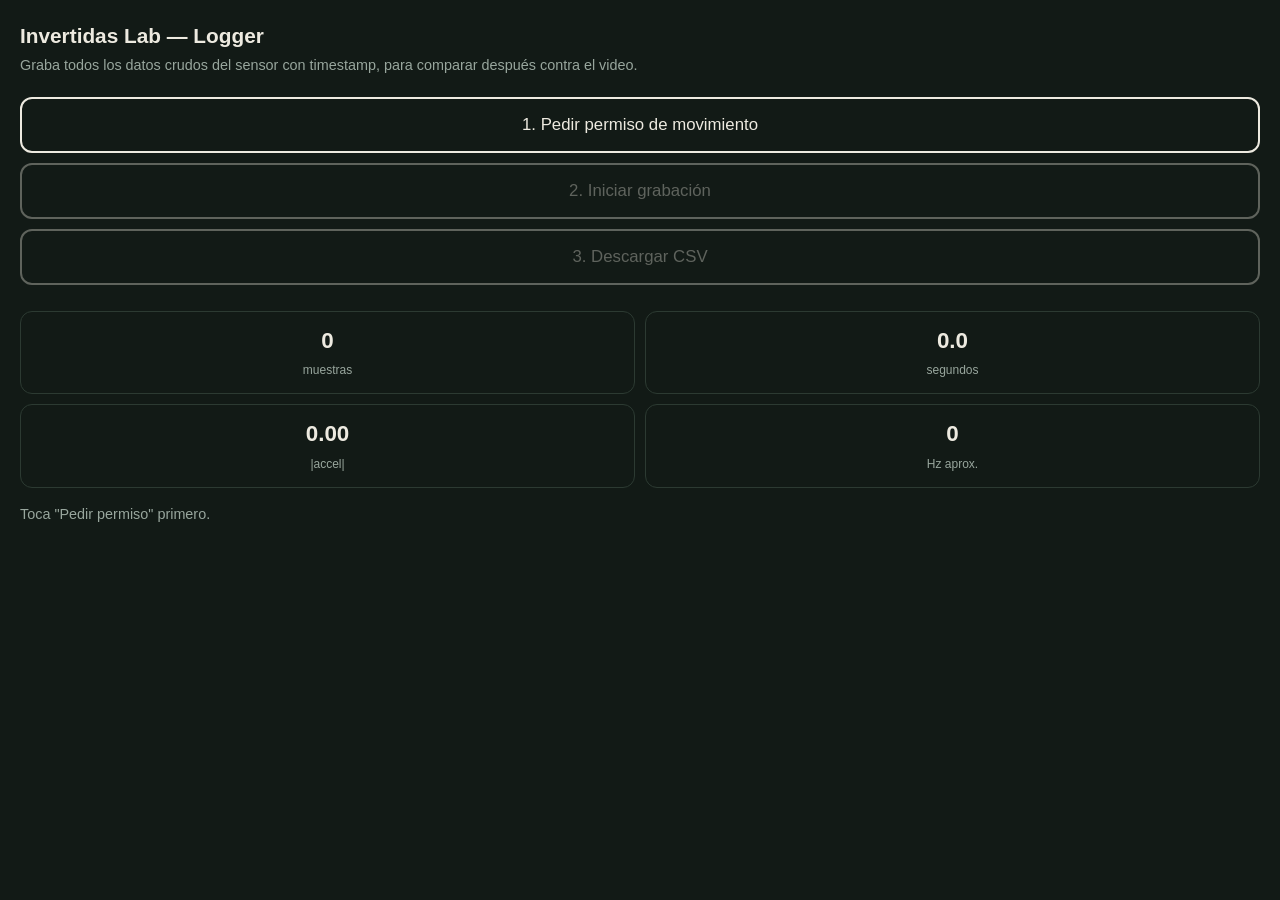
<file: lab/logger.html>
<!DOCTYPE html>
<html lang="es">
<head>
<meta charset="utf-8">
<meta name="viewport" content="width=device-width, initial-scale=1, viewport-fit=cover">
<title>Invertidas Lab — Logger</title>
<style>
  body{margin:0;background:#121A16;color:#EDEAE0;font-family:-apple-system,"Helvetica Neue",Arial,sans-serif;padding:20px;line-height:1.5}
  h1{font-size:1.3rem;margin:0 0 4px}
  p.sub{color:#98A69D;margin:0 0 20px;font-size:.9rem}
  button{font-size:1.05rem;padding:16px;width:100%;border-radius:12px;border:2px solid #EDEAE0;background:transparent;color:#EDEAE0;margin-bottom:10px}
  button:disabled{opacity:.35}
  button.grabando{background:#5FBF8C;border-color:#5FBF8C;color:#121A16;font-weight:bold}
  .datos{display:grid;grid-template-columns:1fr 1fr;gap:10px;margin:16px 0}
  .dato{border:1px solid #2C3A32;border-radius:12px;padding:12px;text-align:center}
  .dato b{display:block;font-size:1.4rem;font-variant-numeric:tabular-nums}
  .dato span{color:#98A69D;font-size:.75rem}
  #estado{font-size:.9rem;color:#98A69D;min-height:1.4em}
</style>
</head>
<body>
  <h1>Invertidas Lab — Logger</h1>
  <p class="sub">Graba todos los datos crudos del sensor con timestamp, para comparar después contra el video.</p>

  <button id="btnPermiso">1. Pedir permiso de movimiento</button>
  <button id="btnGrabar" disabled>2. Iniciar grabación</button>
  <button id="btnDescargar" disabled>3. Descargar CSV</button>

  <div class="datos">
    <div class="dato"><b id="dMuestras">0</b><span>muestras</span></div>
    <div class="dato"><b id="dTiempo">0.0</b><span>segundos</span></div>
    <div class="dato"><b id="dMag">0.00</b><span>|accel|</span></div>
    <div class="dato"><b id="dHz">0</b><span>Hz aprox.</span></div>
  </div>

  <p id="estado">Toca "Pedir permiso" primero.</p>

<script>
(function(){
  "use strict";
  var btnPermiso=document.getElementById("btnPermiso");
  var btnGrabar=document.getElementById("btnGrabar");
  var btnDescargar=document.getElementById("btnDescargar");
  var estadoEl=document.getElementById("estado");
  var dMuestras=document.getElementById("dMuestras");
  var dTiempo=document.getElementById("dTiempo");
  var dMag=document.getElementById("dMag");
  var dHz=document.getElementById("dHz");

  var grabando=false;
  var t0=0;
  var muestras=[]; // {t_ms, wall_ms, ax, ay, az, mag, gx, gy, gz}
  var permisoOk=false;
  var wakeLock=null;

  function pedirWakeLock(){
    if(!navigator.wakeLock) return;
    navigator.wakeLock.request("screen").then(function(w){
      wakeLock=w;
      w.addEventListener("release",function(){ wakeLock=null; });
    }).catch(function(){});
  }
  document.addEventListener("visibilitychange",function(){
    if(document.visibilityState==="visible"&&grabando) pedirWakeLock();
  });

  var ultimaMuestra=0;
  setInterval(function(){
    if(!grabando) return;
    if(performance.now()-ultimaMuestra>2000){
      estadoEl.textContent="⚠ El sensor dejó de responder hace "+Math.round((performance.now()-ultimaMuestra)/1000)+"s (¿pantalla bloqueada?)";
    }
  },1000);

  function onMotion(ev){
    if(!grabando) return;
    ultimaMuestra=performance.now();
    var a=ev.accelerationIncludingGravity;
    if(!a||a.x===null||typeof a.x!=="number") return;
    var r=ev.rotationRate||{};
    var mag=Math.sqrt(a.x*a.x+a.y*a.y+a.z*a.z);
    var t=performance.now()-t0;
    muestras.push({
      t_ms:t, wall_ms:Date.now(),
      ax:a.x, ay:a.y, az:a.z, mag:mag,
      gx:(r.alpha||0), gy:(r.beta||0), gz:(r.gamma||0)
    });
    dMuestras.textContent=muestras.length;
    dTiempo.textContent=(t/1000).toFixed(1);
    dMag.textContent=mag.toFixed(2);
    if(muestras.length>5){
      var dtProm=t/muestras.length;
      dHz.textContent=dtProm>0?Math.round(1000/dtProm):0;
    }
  }

  btnPermiso.addEventListener("click",function(){
    if(!window.DeviceMotionEvent){
      estadoEl.textContent="Este navegador no entrega datos de movimiento.";
      return;
    }
    if(typeof DeviceMotionEvent.requestPermission==="function"){
      DeviceMotionEvent.requestPermission().then(function(res){
        if(res==="granted"){
          permisoOk=true;
          window.addEventListener("devicemotion",onMotion,false);
          estadoEl.textContent="Permiso concedido. Listo para grabar.";
          btnGrabar.disabled=false;
        } else {
          estadoEl.textContent="Permiso denegado. Vuelve a tocar el botón y acepta.";
        }
      }).catch(function(){
        estadoEl.textContent="iOS bloqueó el permiso aquí. Abre esta página en una pestaña normal de Safari.";
      });
    } else {
      permisoOk=true;
      window.addEventListener("devicemotion",onMotion,false);
      estadoEl.textContent="Listo para grabar (este navegador no pide permiso explícito).";
      btnGrabar.disabled=false;
    }
  });

  btnGrabar.addEventListener("click",function(){
    if(!permisoOk) return;
    if(!grabando){
      muestras=[];
      t0=performance.now();
      grabando=true;
      pedirWakeLock();
      btnGrabar.textContent="Detener grabación";
      btnGrabar.classList.add("grabando");
      btnDescargar.disabled=true;
      estadoEl.textContent="Grabando (pantalla bloqueada activa)… haz el golpe de sincronización ahora.";
    } else {
      grabando=false;
      if(wakeLock){ wakeLock.release().catch(function(){}); wakeLock=null; }
      btnGrabar.textContent="2. Iniciar grabación";
      btnGrabar.classList.remove("grabando");
      estadoEl.textContent=muestras.length+" muestras listas para descargar.";
      btnDescargar.disabled=muestras.length===0;
    }
  });

  btnDescargar.addEventListener("click",function(){
    if(!muestras.length) return;
    var filas=["t_ms,wall_ms,ax,ay,az,accel_mag,gx,gy,gz"];
    muestras.forEach(function(m){
      filas.push([
        m.t_ms.toFixed(2), m.wall_ms, m.ax.toFixed(4), m.ay.toFixed(4), m.az.toFixed(4),
        m.mag.toFixed(4), m.gx.toFixed(4), m.gy.toFixed(4), m.gz.toFixed(4)
      ].join(","));
    });
    var blob=new Blob([filas.join("\n")],{type:"text/csv"});
    var url=URL.createObjectURL(blob);
    var a=document.createElement("a");
    var fecha=new Date().toISOString().replace(/[:.]/g,"-");
    a.href=url; a.download="invertidas-log-"+fecha+".csv";
    document.body.appendChild(a); a.click(); document.body.removeChild(a);
    setTimeout(function(){ URL.revokeObjectURL(url); },1000);
  });
})();
</script>
</body>
</html>
</file>
